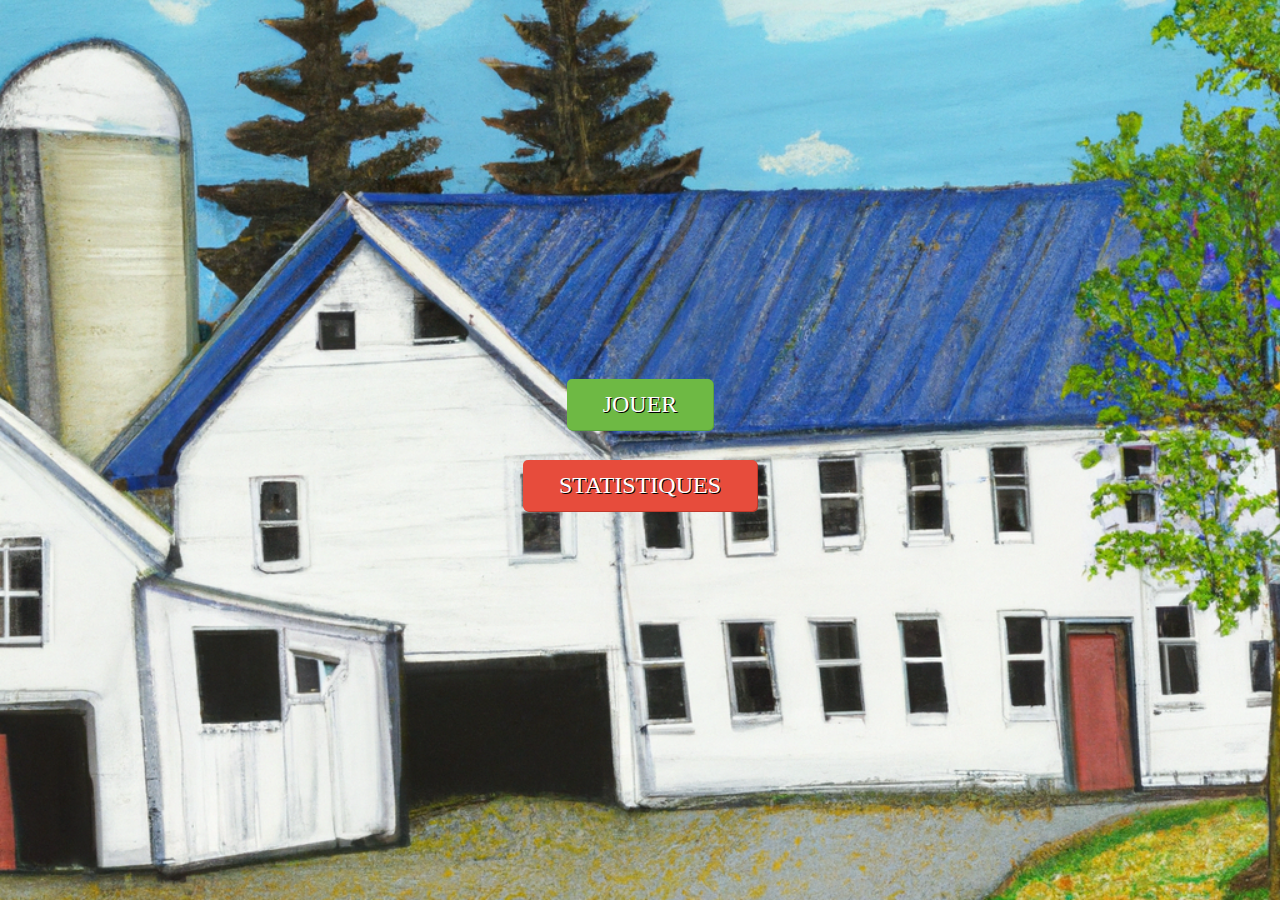
<file: Accueil.html>
<!DOCTYPE html>
<html>
<head>
	<title>My Little Farm</title>
    <link rel="stylesheet" type="text/css" href="Accueil.css">
</head>
<body>
	<button id="jouer">Jouer</button>
	<a href="Statistiques.html">
		<button id="statistiques">Statistiques</button>
	</a>
</body>
</html>
</file>
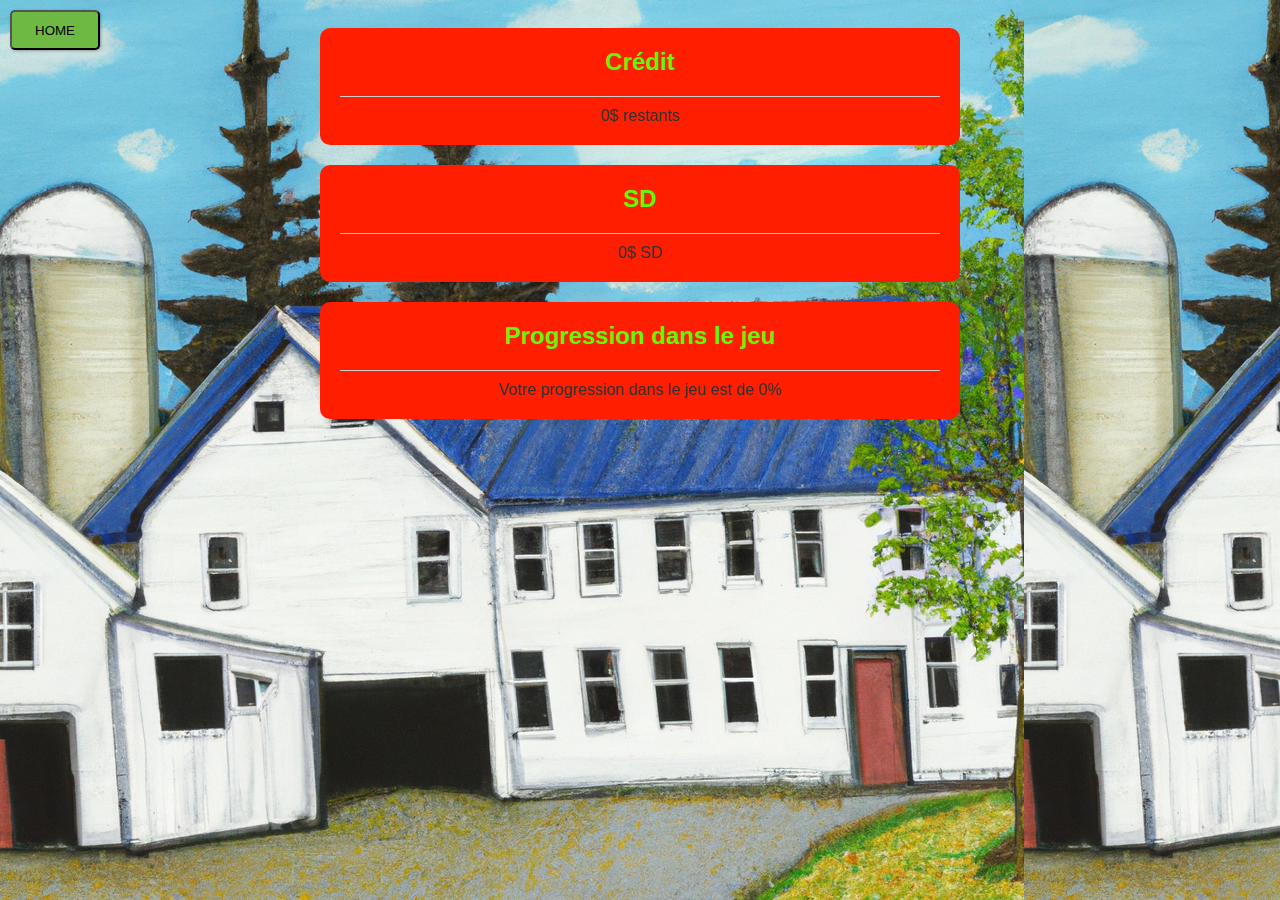
<file: Statistiques.html>
<!DOCTYPE html>
<html lang="fr">
<head>
  <meta charset="UTF-8">
  <title>Menu du jeu de ferme</title>
  <link rel="stylesheet" href="Statistiques.css">
</head>

<body>

  <a href="Accueil.html">
		<button class="home-button">HOME</button>
	</a>


<div class="conteneur">

    <div class="encadre">
      <h2>Crédit</h2>
      <hr>
      <p>0$ restants</p>
    </div>

    <div class="encadre">
      <h2>SD</h2>
      <hr>
      <p>0$ SD</p>
    </div>

    <div class="encadre">
        <h2>Progression dans le jeu</h2>
        <hr>
        <p>Votre progression dans le jeu est de 0%</p>
      </div>
  
</body>
</html>
</file>
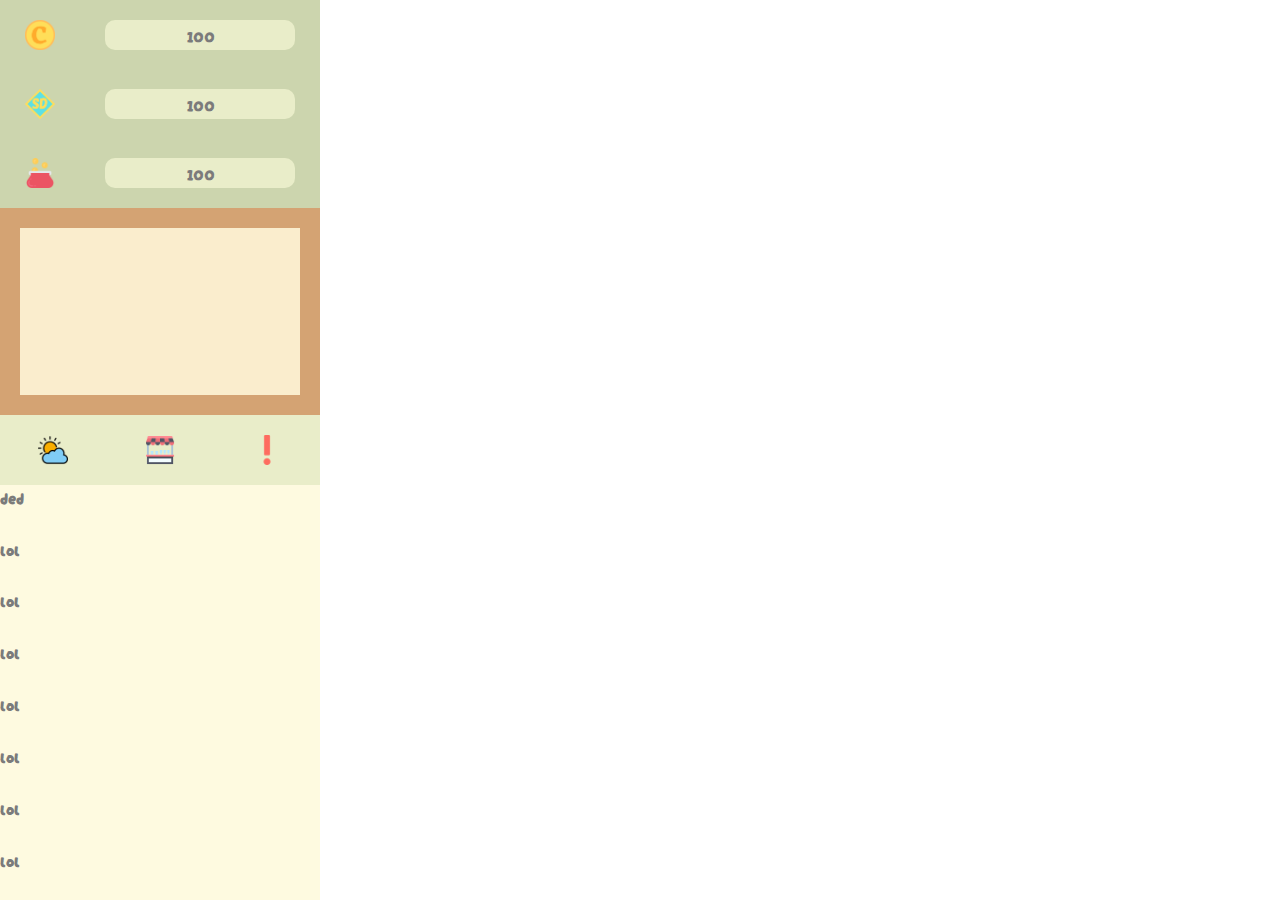
<file: Projet2023-main/game/game.html>
<!DOCTYPE html>
<html lang="en">
  <head>
    <meta charset="UTF-8" />
    <meta http-equiv="X-UA-Compatible" content="IE=edge" />
    <meta name="viewport" content="width=device-width, initial-scale=1.0" />
    <title>MyLittleFarm</title>
    <link rel="stylesheet" href="game_style.css">
    <link rel="preconnect" href="https://fonts.googleapis.com">
    <link rel="preconnect" href="https://fonts.gstatic.com" crossorigin>
    <link href="https://fonts.googleapis.com/css2?family=Darumadrop+One&display=swap" rel="stylesheet"> 
    <script src="game.js"></script> 
    <script src="../meteo_projet/meteo.js"></script>
</head>
  <body>
    <div class="other"> 
    <!-- barre à côté du jeu -->

            <!-- 3 monnaies -->
            <div class="coins">
                <img src="./images/C-removebg-preview.png" alt="">
                <div class="barre">
                    <p>100</p>
                </div>
            </div>


            <div class="sd">
                <img src="./images/SD-removebg-preview.png" alt="">
                <div class="barre">
                    <p>100</p>
                </div>
            </div>




            <div  class="s">
                <img src="./images/bourse.png" alt="">
                <div class="barre">
                    <p>100</p>
                </div>
            </div>


            <!-- affichage informations (date, meteo) -->
            <div class="infos">
                <h2 class="date"></h2>
                <h1 class="temp"></h1>

            </div>


            <!-- partie 3 onglets -->
            <div class="onglets">
                <div onclick="change_to_meteo()" id="meteo">
                    <img src="./images/ciel-clair.png" title="Voir la météo">
                </div>
                <div onclick="change_to_market()" id="market">
                    <img src="./images/street-market.png" title="Acheter du matériel">
                </div>
                <div onclick="change_to_quetes()" id="quetes">
                    <img src="./images/point-dexclamation (1).png" title="Voir les quêtes">
                </div>
            </div>



            <!-- affichage de l'onglet meteo -->
            <div id="affiche">
                <div id="affiche_meteo" >
                    
                    <h1 id="prev1" class="prevision">ded</h1>
                    <h1 id="prev2" class="prevision">lol</h1>
                    <h1 id="prev3" class="prevision">lol</h1>
                    <h1 id="prev4" class="prevision">lol</h1>
                    <h1 id="prev5" class="prevision">lol</h1>
                    <h1 id="prev6" class="prevision">lol</h1>
                    <h1 id="prev7" class="prevision">lol</h1>
                    <h1 id="prev8" class="prevision">lol</h1>


                </div>
                <!--  affichage de l'onglet marché  -->
                <div id="affiche_market" style="display: none">



                    <h2>market</h2>



                </div>
                <!--  affichage de l'onglet quetes  -->
                <div id="affiche_quetes" style="display: none">



                    <h2>quetes</h2>




                </div>


            </div>
        </div>
    </div>
    
    
    
    <!-- partie map -->
    <div class="map">

    </div>
  </body>
</html>
</file>
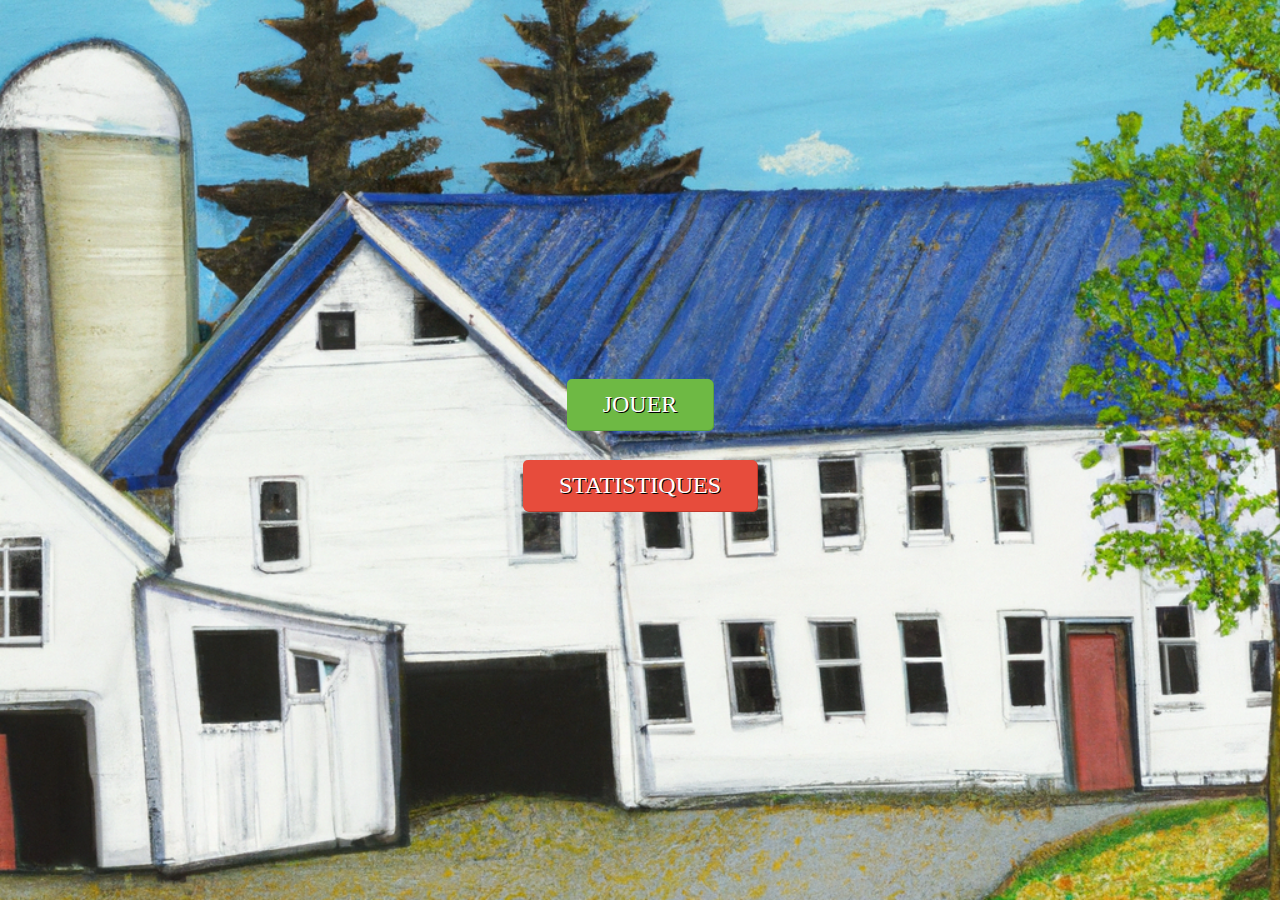
<file: Projet2023-main/menu/Accueil.html>
<!DOCTYPE html>
<html>
  <head>
    <title>My Little Farm</title>
    <link rel="stylesheet" type="text/css" href="Accueil.css" />
  </head>
  <body>
    <a href="../game/game.html">
      <button id="jouer">Jouer</button>
    </a>
    <a href="Statistiques.html">
      <button id="statistiques">Statistiques</button>
    </a>
  </body>
</html>
</file>
<file: Accueil.css>
body {
    display: flex;
    flex-direction: column;
    align-items: center;
    justify-content: center;
    height: 100vh;
    margin: 0;
    background-color: #c9e6b3;
    background-image: url('wallpaper.png');
    background-size: cover;
    background-position: center;
    background-repeat: no-repeat;
}

button {
    padding: 0.5em 1.5em;
    font-size: 24px;
    background-color: #333;
    color: #fff;
    border: none;
    border-radius: 5px;
    cursor: pointer;
    margin-bottom: 10px;
    font-family: 'Bangers', cursive;
    text-transform: uppercase;
    text-shadow: 1px 1px #000;
    transition: all 0.2s ease-in-out;
}


#jouer {
    background-color: #6eb944;
    box-shadow: 1px 1px #5aa13f;
}

#jouer:hover {
    transform: translateY(-2px);
    box-shadow: 2px 2px #5aa13f;
}

/* styliser le bouton Réglages */
#statistiques {
    background-color: #e74c3c;
    box-shadow: 1px 1px #c0392b;
    margin-top: 20px;
}


#statistiques:hover {
    transform: translateY(-2px);
    box-shadow: 2px 2px #c0392b;
}
</file>
<file: Statistiques.css>
body{
    background-image: url('wallpaper.png');

}

.conteneur {
    display: flex;
    flex-direction: column;
    align-items: center;
  }
  
  .encadre {
    border: none;
    border-radius: 10px;
    padding: 20px;
    margin-top: 20px;
    text-align: center;
    font-family: Arial, sans-serif;
    font-size: 16px;
    color: #333333;
    width: 80%;
    max-width: 600px;
    background-color: #ff1e00;
  }
  
  .encadre h2 {
    margin-top: 0;
    color: #60f906;
  }
  
  .encadre hr {
    border: none;
    border-top: 1px solid #cccccc;
    margin: 10px 0;
  }
  
  .encadre p {
    margin: 0;
  }



  .home-button {
    position: absolute;
    top: 10px;
    left: 10px;
    display: flex;
    justify-content: center;
    align-items: center;
    width: 90px;
    height: 40px;
    background-color: #6eb944;
    border-radius: 5px;
    box-shadow: 1px 1px 3px rgba(0, 0, 0, 0.3);
    z-index: 9999;
  }
</file>
<file: Projet2023-main/game/game_style.css>
html {
  height: 100%;
}

body {
  display: grid;
  grid-template-columns: repeat(4, 1fr);
  margin: 0;
  height: 100%;
}

.other {
  background-color: #ccd5ae;
  grid-column: 1;
  display: grid;
  grid-template-rows: repeat(13, 1fr);
}

.map {
  background-color: white;
  grid-column: 2/5;
  width: 100%;
}

.coins {
  grid-row: 1;
  display: flex;
  justify-content: space-around;
  align-items: center;
}

.sd {
  grid-row: 2;
  display: flex;
  justify-content: space-around;
  align-items: center;
}

.s {
  grid-row: 3;
  display: flex;
  justify-content: space-around;
  align-items: center;
}

img {
  width: 30px;
  height: 30px;
}

.barre {
  width: 190px;
  height: 30px;
  background-color: #e9edc9;
  display: flex;
  justify-content: center;
  align-items: center;
  border-radius: 10px;
}

p,
h1,
h2 {
  color: rgb(123, 123, 123);
  font-family: "Darumadrop One", cursive;
  margin: 0;
  font-size: medium;
}

.onglets {
  grid-row: 7;
  display: grid;
  grid-template-columns: repeat(3, 1fr);
  background-color: #e9edc9;
}

#affiche {
  grid-row: 8/14;
  background-color: #fefae0;
  
}

#meteo {
  display: flex;
  justify-content: center;
  align-items: center;
}

#market {
  display: flex;
  justify-content: center;
  align-items: center;
}

#quetes {
  display: flex;
  justify-content: center;
  align-items: center;
}

.infos {
  grid-row: 4/7;
  background-color: #faedcd;
  border-style: solid;
  border-color: #d4a373;
  border-width: 20px;
  display: flex;
  justify-content: center;
  align-items: center;
  flex-direction: column;
}

#affiche_meteo{
  display: grid;
  grid-template-rows: repeat(8,1fr);
  height: 100%;
}
</file>
<file: Projet2023-main/menu/Accueil.css>
body {
    display: flex;
    flex-direction: column;
    align-items: center;
    justify-content: center;
    height: 100vh;
    margin: 0;
    background-color: #c9e6b3;
    background-image: url('wallpaper.png');
    background-size: cover;
    background-position: center;
    background-repeat: no-repeat;
}

button {
    padding: 0.5em 1.5em;
    font-size: 24px;
    background-color: #333;
    color: #fff;
    border: none;
    border-radius: 5px;
    cursor: pointer;
    margin-bottom: 10px;
    font-family: 'Bangers', cursive;
    text-transform: uppercase;
    text-shadow: 1px 1px #000;
    transition: all 0.2s ease-in-out;
}


#jouer {
    background-color: #6eb944;
    box-shadow: 1px 1px #5aa13f;
}

#jouer:hover {
    transform: translateY(-2px);
    box-shadow: 2px 2px #5aa13f;
}

/* styliser le bouton Réglages */
#statistiques {
    background-color: #e74c3c;
    box-shadow: 1px 1px #c0392b;
    margin-top: 20px;
}


#statistiques:hover {
    transform: translateY(-2px);
    box-shadow: 2px 2px #c0392b;
}
</file>
